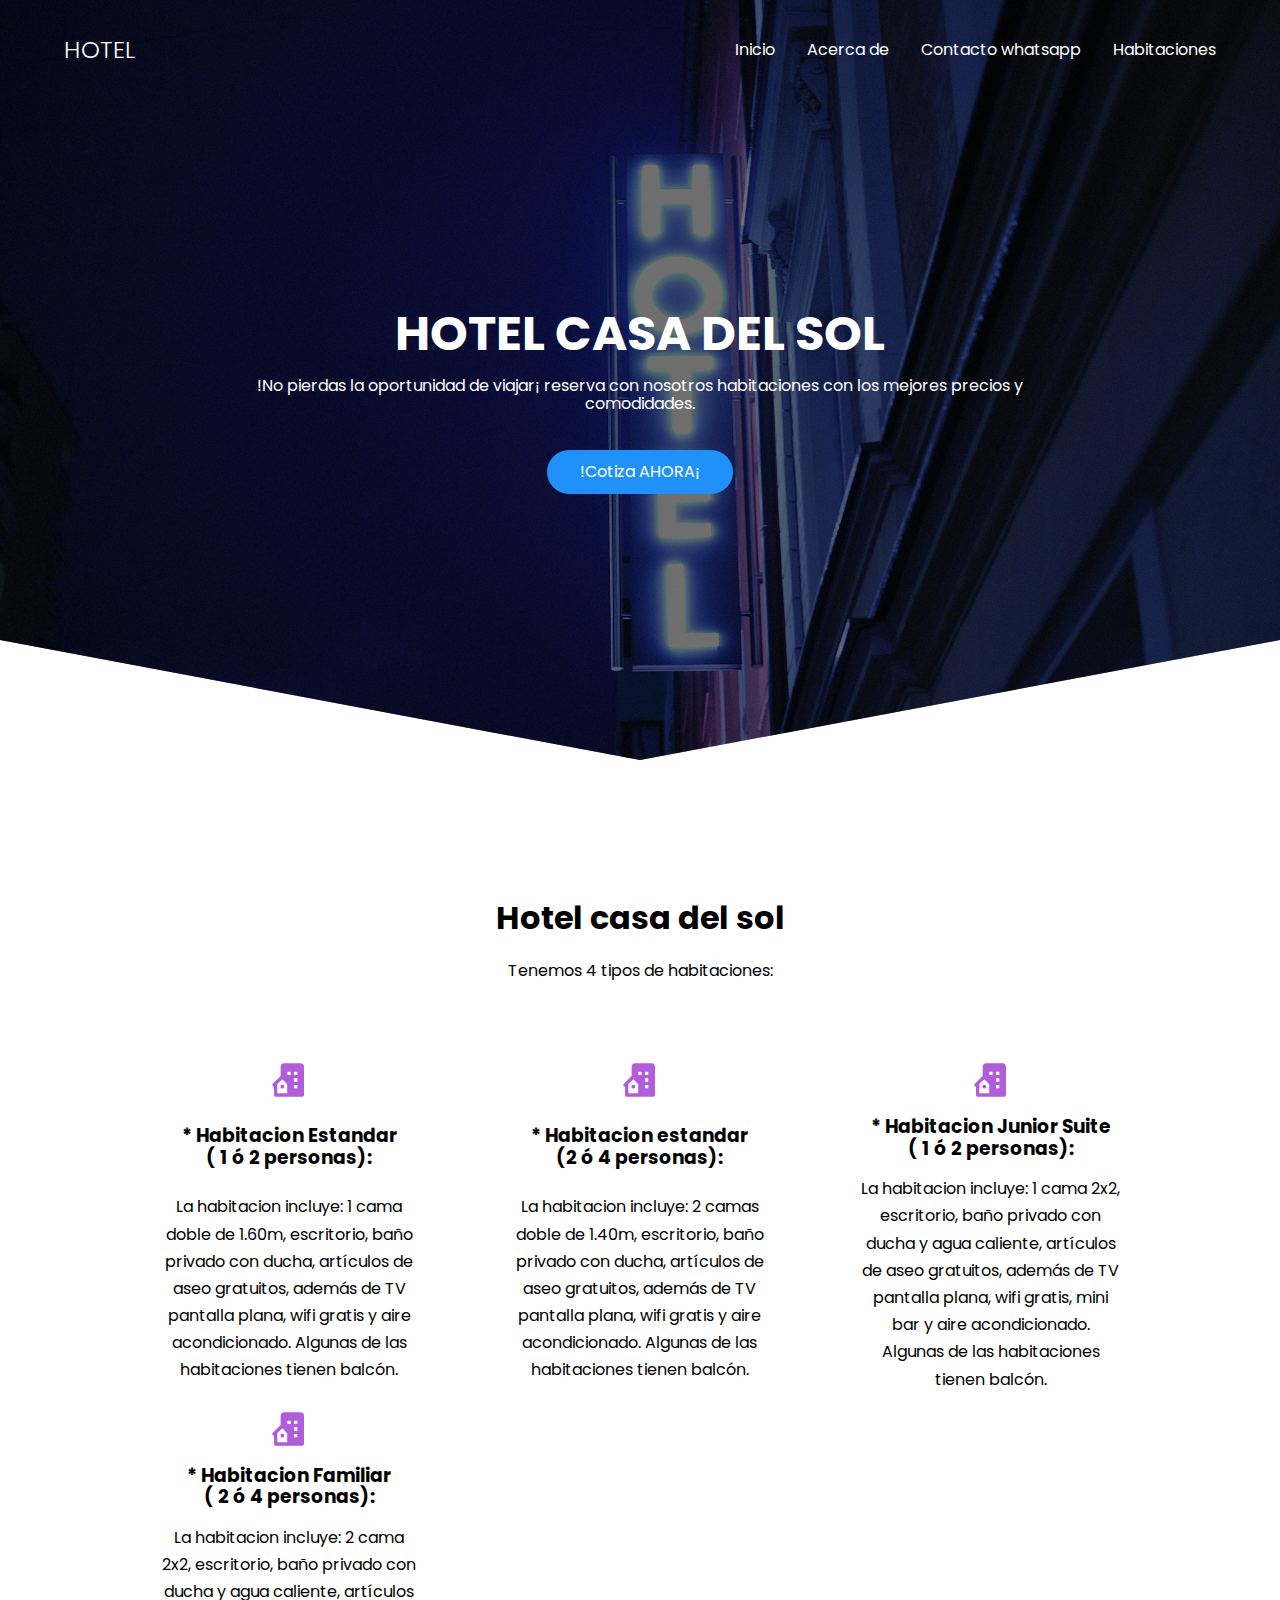
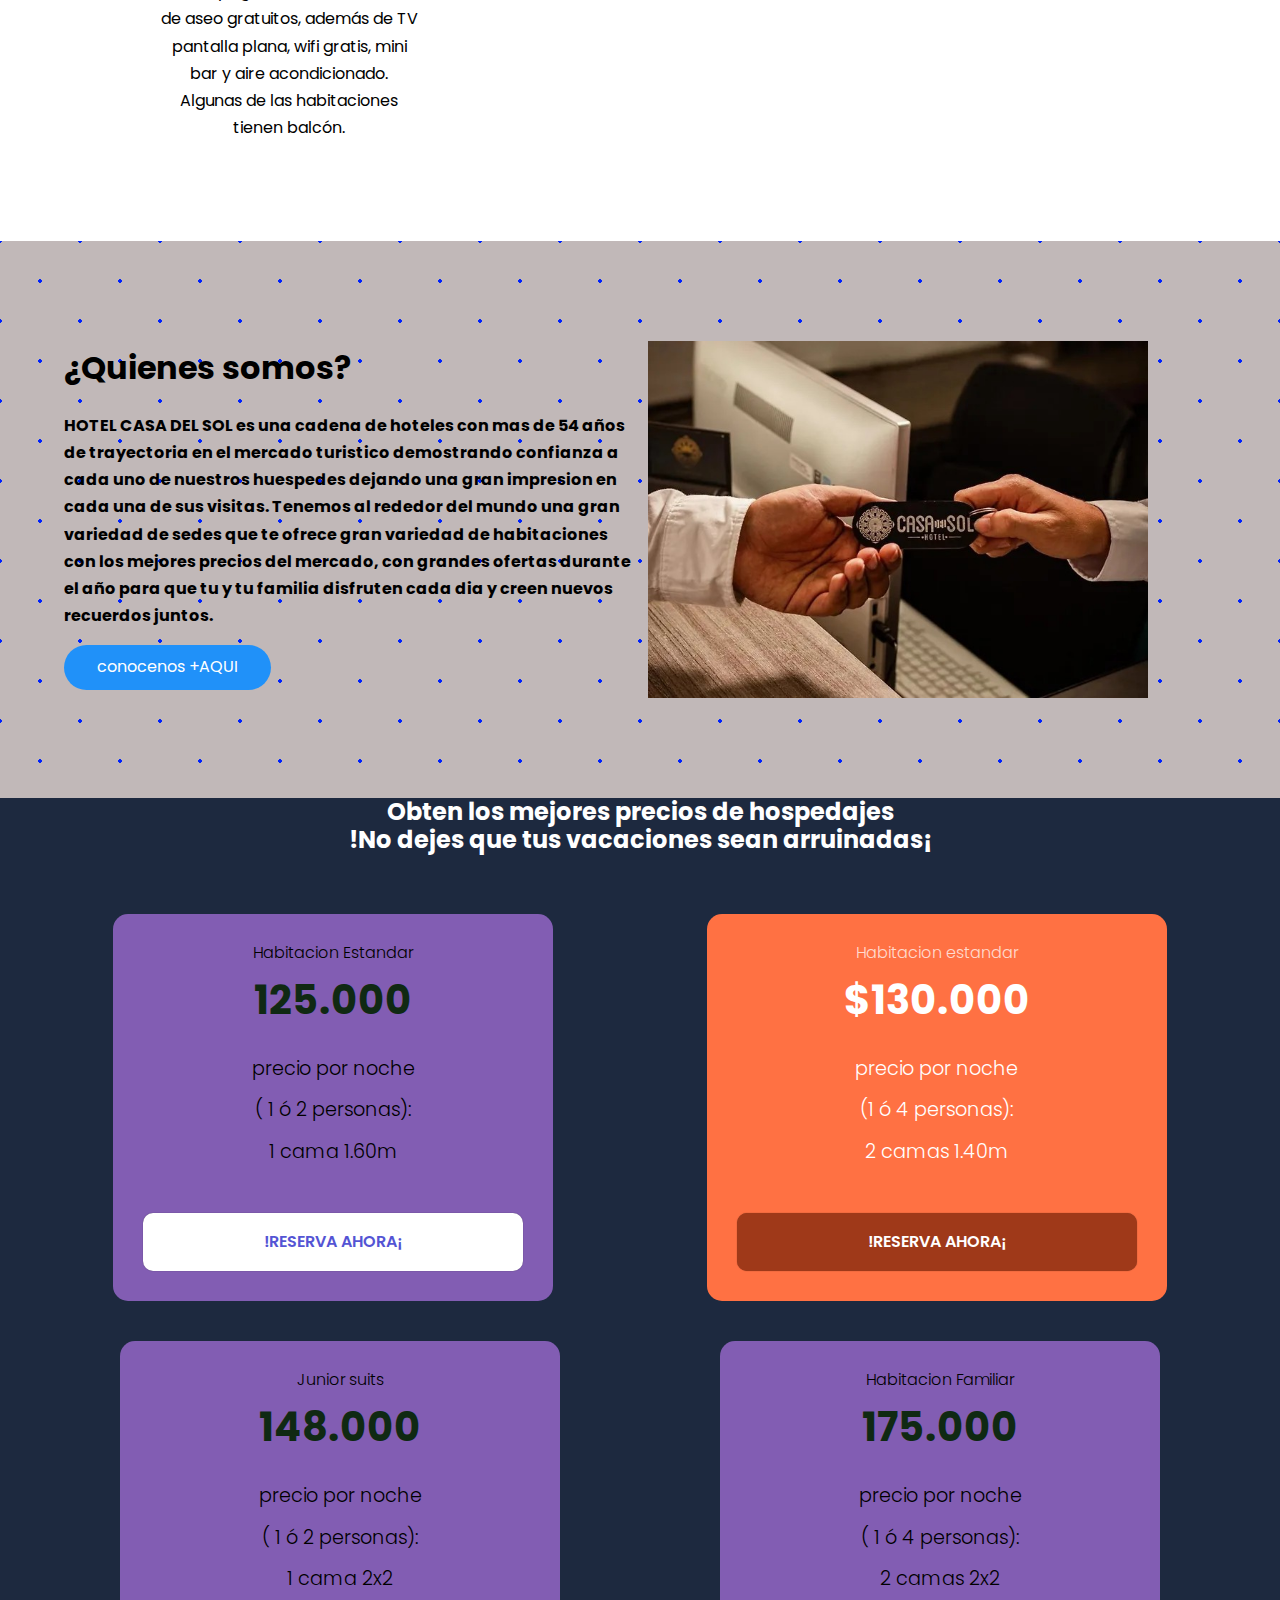
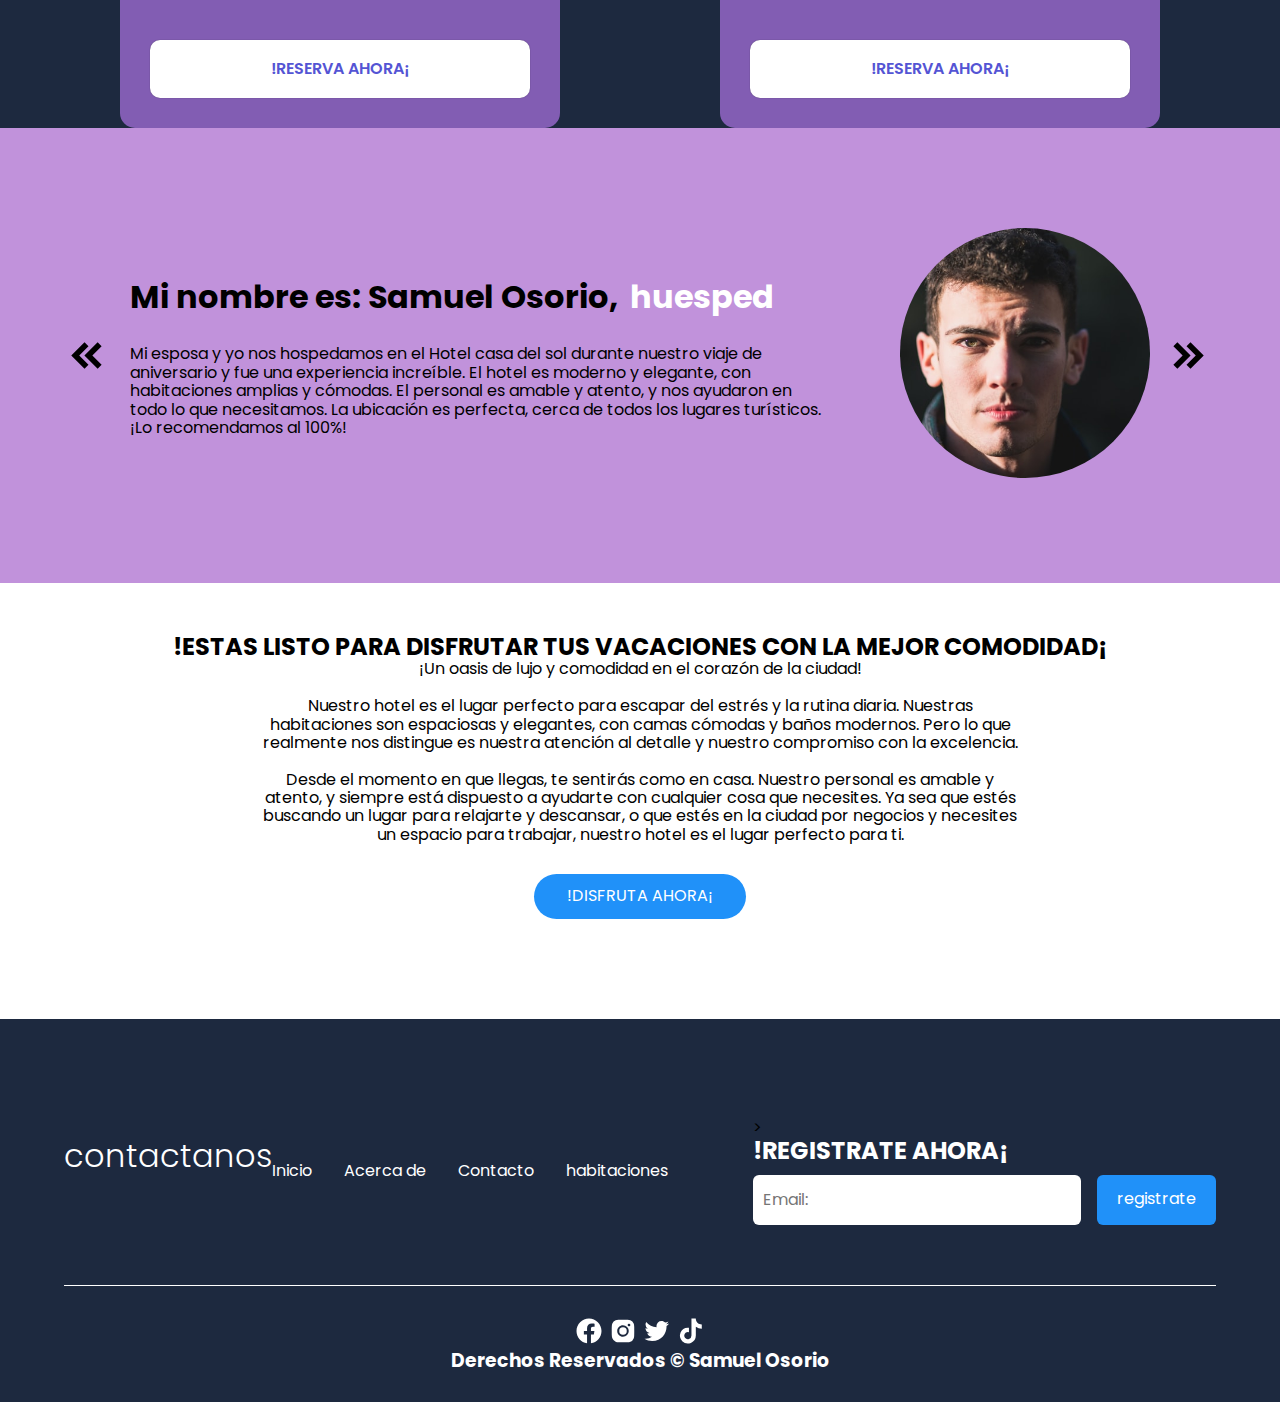
<file: index.html>
<!DOCTYPE html>
<html lang="es">
<head>
    <meta charset="UTF-8">
    <meta http-equiv="X-UA-Compatible" content="IE=edge">
    <meta name="viewport" content="width=device-width, initial-scale=1.0">
    <title>HOTEL CASA DEL SOL</title>
    <link rel="shortcut icon" href="./img/logo pagina.png" type="image/x-icon">
    <link rel="stylesheet" href="./css/normalize.css">
    <link rel="stylesheet" href="./css/estilos.css">

</head>
<body>

    <header class="hero">
        <nav class="nav container">
            <div class="nav__logo">
                <h2 class="nav__title">HOTEL</h2>
            </div>

            <ul class="nav__link nav__link--menu">
                <li class="nav__items">
                    <a href="#" class="nav__links">Inicio</a>
                </li>
                <li class="nav__items">
                    <a href="#" class="nav__links">Acerca de</a>
                </li>
                <li class="nav__items">
                    <a href="https://api.whatsapp.com/send?phone=573213430208&text=Hola%20Casa%20del%20Sol%20Hotel%2C%20quisiera%20informacion%20del%20hotel%20y%20reservas!" class="nav__links">Contacto whatsapp</a>
                </li>
                <li class="nav__items">
                    <a href="./blog.html" class="nav__links">Habitaciones</a>
                </li>

                <img src="./img/cerrar.svg" class="nav__close" alt="">
            </ul>

            <div class="nav__menu">
                <img src="./img/menu.svg" class="nav__img" alt="">
            </div>
        </nav>

        <section class="hero__container container">
            <h1 class="hero__title">HOTEL CASA DEL SOL</h1>
            <p class="hero__paragraph">!No pierdas la oportunidad de viajar¡ reserva con nosotros habitaciones con los mejores precios y comodidades.</p>
            <a href="https://api.whatsapp.com/send?phone=573213430208&text=Hola%20Casa%20del%20Sol%20Hotel%2C%20quisiera%20informacion%20del%20hotel%20y%20reservas!" class="cta">!Cotiza AHORA¡</a>
        </section>
    </header>

    <main>
        <section class="container about">
            <h2 class="subtitle">Hotel casa del sol</h2>
            <p class="about_
            _paragraph">Tenemos 4 tipos de habitaciones:</p>

            <div class="about__main">
                <article class="about__icons">
                    <img src="./img/habitacion.svg" class="about__icon" alt="">
                    <h3 class="about__title">* Habitacion Estandar<br>( 1 ó 2 personas):</h3>
                    <p class="about__paragraph"> La habitacion incluye: 1 cama doble de 1.60m, escritorio, baño privado con ducha, artículos de aseo gratuitos, además de TV pantalla plana, wifi gratis y aire acondicionado. Algunas de las habitaciones tienen balcón.</p>
                </article>

                <article class="about__icons">
                    <img src="/img/habitacion.svg" class="about__icon" alt="">
                    <h3 class="about__title">* Habitacion estandar<br>(2 ó 4 personas):
                    </h3>
                    <p class="about__paragraph">La habitacion incluye: 2 camas doble de 1.40m, escritorio, baño privado con ducha, artículos de aseo gratuitos, además de TV pantalla plana, wifi gratis y aire acondicionado. Algunas de las habitaciones tienen balcón.</p>
                </article>

                <article class="about__icons">
                    <img src="/img/habitacion.svg" class="about__icon" alt="">
                    <h3 class="about__title">* Habitacion Junior Suite<br>( 1 ó 2 personas):
                    </h3>
                    <p class="about__paragraph">La habitacion incluye: 1 cama 2x2, escritorio, baño privado con ducha y agua caliente, artículos de aseo gratuitos, además de TV pantalla plana, wifi gratis, mini bar y aire acondicionado. Algunas de las habitaciones tienen balcón. </p>
                </article>

                <article class="about__icons">
                    <img src="/img/habitacion.svg" class="about__icon" alt="">
                    <h3 class="about__title">* Habitacion Familiar<br>( 2 ó 4 personas):
                    </h3>
                    <p class="about__paragraph">La habitacion incluye: 2 cama 2x2, escritorio, baño privado con ducha y agua caliente, artículos de aseo gratuitos, además de TV pantalla plana, wifi gratis, mini bar y aire acondicionado. Algunas de las habitaciones tienen balcón.</p>
                </article>

            </div>
        </section>

        <section class="knowledge">
            <div class="knowlege__container container">
            <div class="knowledge__texts">
                <h2 class="subtitle">¿Quienes somos?</h2>
                <p class="knowledge__paragraph"><b>HOTEL CASA DEL SOL es una cadena de hoteles con mas de 54 años de trayectoria en el mercado turistico demostrando confianza a cada uno de nuestros huespedes dejando una gran impresion en cada una de sus visitas. Tenemos al rededor del mundo una gran variedad de sedes que te ofrece gran variedad de habitaciones con los mejores precios del mercado, con grandes ofertas durante el año para que tu y tu familia disfruten cada dia y creen nuevos recuerdos juntos.</b></p>
                <a href="https://www.youtube.com/watch?v=1HZd5FuAMOE&ab_channel=EsenciaVital" class="cta">conocenos +AQUI</a>
            </div>
                <figure class="knowledge__picture">
                    <img src="./img/inicio.jpg" class="knowledge__img">
                </figure>

            </div>
        </section>

        <section class="price__container">
            <h2 class="subtitle__2" style="color: #ffffff;">Obten los mejores precios de hospedajes<br>
                !No dejes que tus vacaciones sean arruinadas¡</h2>
        
        <div class="price__table">
             
             <div class="price__element">
                <p class="price__name"> Habitacion Estandar</p>
                <h3 class="price__price">125.000</h3>

                <div class="price__items">
                    <p class="price__feature">precio por noche</p>
                    <p class="price__feature">( 1 ó 2 personas):</p>
                    <p class="price__feature">1 cama 1.60m</p>
                    
                </div>

                <a href="https://api.whatsapp.com/send?phone=573213430208&text=Hola%20Casa%20del%20Sol%20Hotel%2C%20quisiera%20informacion%20del%20hotel%20y%20reservas!" class="price__cta">!RESERVA AHORA¡</a>
            </div>

            <div class="price__element price__element--best">
                <p class="price__name">Habitacion estandar<br></p>
                <h3 class="price__price">$130.000</h3>

                <div class="price__items">
                    <p class="price__feature">precio por noche</p>
                    <p class="price__feature">(1 ó 4 personas):</p>
                    <p class="price__feature">2 camas 1.40m</p>
                    
                </div>

                <a href="https://api.whatsapp.com/send?phone=573213430208&text=Hola%20Casa%20del%20Sol%20Hotel%2C%20quisiera%20informacion%20del%20hotel%20y%20reservas!" class="price__cta">!RESERVA AHORA¡</a>
            </div>

            <div class="price__element">
                <p class="price__name">Junior suits</p>
                <h3 class="price__price">148.000</h3>

                <div class="price__items">
                    <p class="price__feature">precio por noche</p>
                    <p class="price__feature">( 1 ó 2 personas):</p>
                    <p class="price__feature">1 cama 2x2</p>
                    
                </div>

                <a href="https://api.whatsapp.com/send?phone=573213430208&text=Hola%20Casa%20del%20Sol%20Hotel%2C%20quisiera%20informacion%20del%20hotel%20y%20reservas!" class="price__cta">!RESERVA AHORA¡</a>
            </div>

            <div class="price__element">
                <p class="price__name">Habitacion Familiar</p>
                <h3 class="price__price">175.000</h3>

                <div class="price__items">
                    <p class="price__feature">precio por noche</p>
                    <p class="price__feature">( 1 ó 4 personas):</p>
                    <p class="price__feature">2 camas 2x2</p>
                </div>

                <a href="https://api.whatsapp.com/send?phone=573213430208&text=Hola%20Casa%20del%20Sol%20Hotel%2C%20quisiera%20informacion%20del%20hotel%20y%20reservas!" class="price__cta">!RESERVA AHORA¡</a>
            </div>

        </div>
        </section>

        <section class="testimony">
            <div class="testimony__container container">
                <img src="./img/atras.svg" class="testimony__arrow" id="before">

                <section class="testimony__body testimony__body--show" data-id="1">
                    <div class="testimony__texts">
                        <h2 class="subtitle">Mi nombre es: Samuel Osorio, <span class="testimony__couse">huesped</span></h2>
                        <p class="testimony__review">Mi esposa y yo nos hospedamos en el Hotel casa del sol durante nuestro viaje de aniversario y fue una experiencia increíble. El hotel es moderno y elegante, con habitaciones amplias y cómodas. El personal es amable y atento, y nos ayudaron en todo lo que necesitamos. La ubicación es perfecta, cerca de todos los lugares turísticos. ¡Lo recomendamos al 100%!</p>
                    </div>
                    <figure class="testimony__picture">
                        <img src="./img/cara1.jpg" alt="" class="testimony__img">
                    </figure>
                </section>

                <section class="testimony__body" data-id="2">
                    <div class="testimony__texts">
                        <h2 class="subtitle">Mi nombre es: Diana Cañon, <span class="testimony__couse">huesped</span></h2>
                        <p class="testimony__review">Me hospedé en el Hotel con mis amigas durante un fin de semana y fue una experiencia fantástica. El hotel es muy limpio y organizado, y el personal es muy amable y dispuesto a ayudar. La habitación era muy cómoda y tenía una vista impresionante de la ciudad. El desayuno era delicioso y había una gran variedad de opciones. ¡Lo recomiendo a todo el mundo!</p>
                    </div>
                    <figure class="testimony__picture">
                        <img src="./img/cara2.jpg" alt="" class="testimony__img">
                    </figure>
                </section>


                <section class="testimony__body" data-id="3">
                    <div class="testimony__texts">
                        <h2 class="subtitle">Mi nombre es: Sharick Leon, <span class="testimony__couse">huesped</span></h2>
                        <p class="testimony__review">Me hospedé en el Hotel con mi familia durante las vacaciones y fue una experiencia increíble. El hotel es muy familiar y tiene una gran piscina y un parque infantil. La habitación era muy cómoda y tenía una gran vista de la ciudad. El personal es muy amable y nos ayudaron en todo lo que necesitamos. El desayuno era delicioso y había una gran variedad de opciones. ¡Lo recomendamos a todas las familias</p>
                    </div>
                    <figure class="testimony__picture">
                        <img src="./img/cara3.jpg" alt="" class="testimony__img">
                    </figure>
                </section>


                <section class="testimony__body" data-id="4">
                    <div class="testimony__texts">
                        <h2 class="subtitle">Mi nombre es: Brandon Tarazona, <span class="testimony__couse">huesped</span></h2>
                        <p class="testimony__review">Me hospedé durante una conferencia de trabajo y fue una experiencia muy positiva. El hotel es muy moderno y tiene todas las comodidades que necesitas. La habitación era muy cómoda y tenía una gran mesa de trabajo. El personal es muy profesional y me ayudaron en todo lo que necesitaba. La ubicación es perfecta, cerca de todos los lugares de interés. ¡Lo recomiendo a todos los viajeros de negocios!</p>
                    </div>
                    <figure class="testimony__picture">
                        <img src="./img/cara4.jpg" alt="" class="testimony__img">
                    </figure>
                </section>

                <img src="./img/siguiente.svg" class="testimony__arrow" id="next">
            </div>
        </section>

        <section class="questions__container">
            
            <section class="questions__offer">
                <h2 class="subtitle__3">!ESTAS LISTO PARA DISFRUTAR TUS VACACIONES CON LA MEJOR COMODIDAD¡</h2>
                <p class="questions__copy">¡Un oasis de lujo y comodidad en el corazón de la ciudad!<br><br>

                    Nuestro hotel es el lugar perfecto para escapar del estrés y la rutina diaria. Nuestras habitaciones son espaciosas y elegantes, con camas cómodas y baños modernos. Pero lo que realmente nos distingue es nuestra atención al detalle y nuestro compromiso con la excelencia.<br><br>
                    
                    Desde el momento en que llegas, te sentirás como en casa. Nuestro personal es amable y atento, y siempre está dispuesto a ayudarte con cualquier cosa que necesites. Ya sea que estés buscando un lugar para relajarte y descansar, o que estés en la ciudad por negocios y necesites un espacio para trabajar, nuestro hotel es el lugar perfecto para ti.
                    </p>
                <a href="https://api.whatsapp.com/send?phone=573213430208&text=Hola%20Casa%20del%20Sol%20Hotel%2C%20quisiera%20informacion%20del%20hotel%20y%20reservas!" class="cta">!DISFRUTA AHORA¡</a>
            </section>
        </section>
    </main>

    <footer class="footer">
        <section class="footer__container container">
            <nav class="nav nav--footer">
                <h2 class="footer__title">contactanos</h2>

                <ul class="nav__link nav__link--footer">
                    <li class="nav__items">
                        <a href="./index.html" class="nav__links">Inicio</a>
                    </li>
                    <li class="nav__items">
                        <a href="#" class="nav__links">Acerca de</a>
                    </li>
                    <li class="nav__items">
                        <a href="#" class="nav__links">Contacto</a>
                    </li>
                    <li class="nav__items">
                        <a href="./blog.html" class="nav__links">habitaciones</a>
                    </li>

                </ul>
            </nav>

            <form class="footer__form" action="https://formspree.io/f/mknkkrkj" method="POST">               >
                <h2 class="footer__newsletter">!REGISTRATE AHORA¡</h2>
                <div class="footer__inputs">
                    <input type="email" placeholder="Email:" class="footer__input" name="_replyto">
                    <input type="submit" value="registrate" class="footer__submit">

                </div>
            </form>

        </section>
        <section class="footer__copy container">
            <div class="footer__social">
                <a href="#" class="footer__icons"> <img src="./img/redes/feisbook.svg" class="footer__img" alt=""></a>
                <a href="#" class="footer__icons"> <img src="./img/redes/instagram.svg" class="footer__img" alt=""></a>
                <a href="#" class="footer__icons"> <img src="./img/redes/twitwer.svg" class="footer__img" alt=""></a>
                <a href="#" class="footer__icons"> <img src="./img/redes/tiktok.svg" class="footer__img" alt=""></a>
            </div>

            <h3 class="footer__copyright">Derechos Reservados &copy; Samuel Osorio</h3>

        </section>
    </footer>
    
<script src="./js/slider.js"></script>
<script src="./js/questions.js"></script>
<script src="./js/menu.js"></script>
<script src="./blog.html"></script>

</body>

</html>
</file>
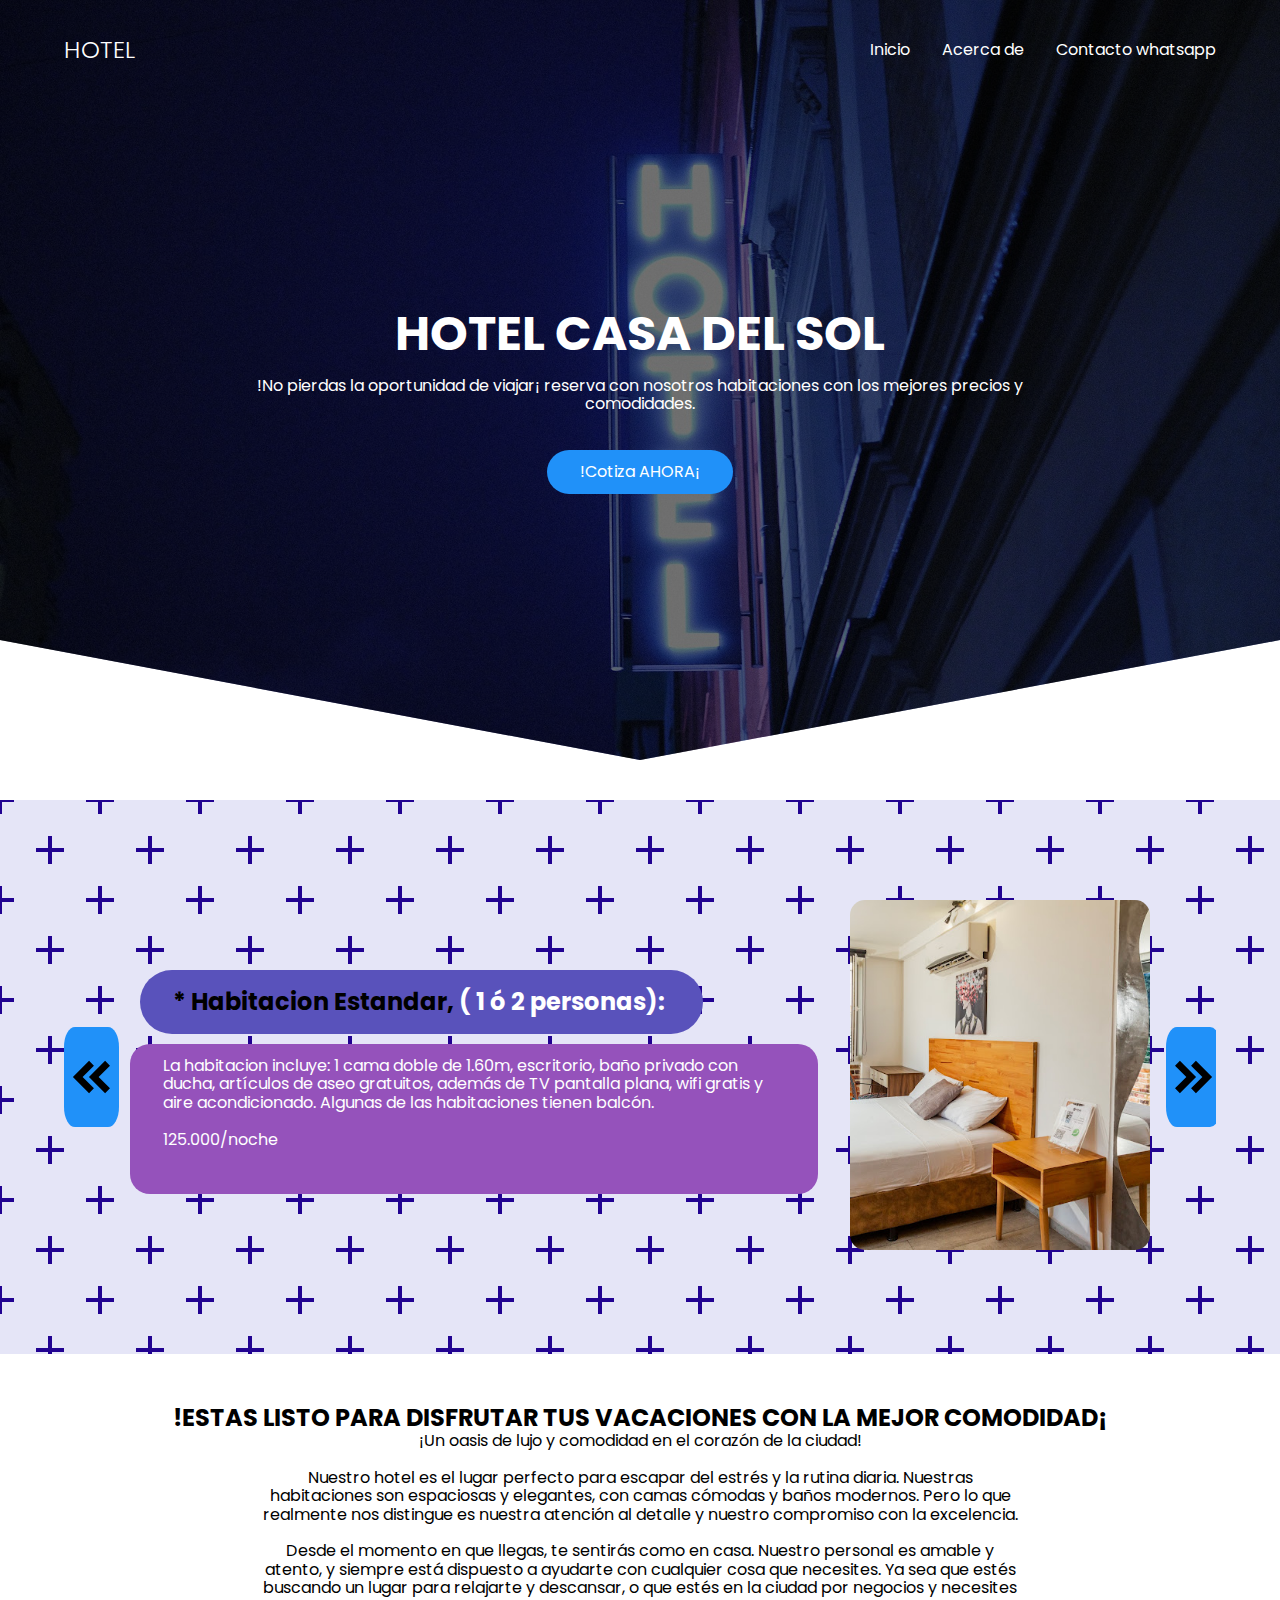
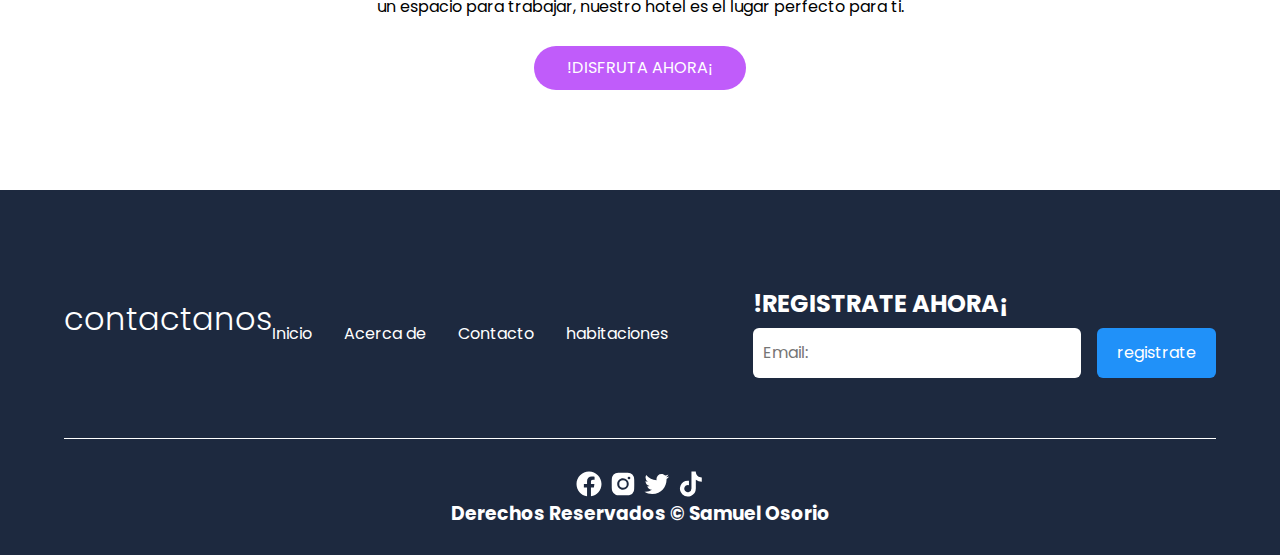
<file: blog.html>
<!DOCTYPE html>
<html lang="es">
<head>
    <meta charset="UTF-8">
    <meta http-equiv="X-UA-Compatible" content="IE=edge">
    <meta name="viewport" content="width=device-width, initial-scale=1.0">
    <title>MASTER EN CSS</title>
    <link rel="shortcut icon" href="./img/logo pagina.png" type="image/x-icon">
    <link rel="stylesheet" href="./css/normalize.css">
    <link rel="stylesheet" href="./css/estilos.css">

</head>
<body>

    <header class="hero">
        <nav class="nav container">
            <div class="nav__logo">
                <h2 class="nav__title">HOTEL</h2>
            </div>

            <ul class="nav__link nav__link--menu">
                <li class="nav__items">
                    <a href="./index.html" class="nav__links">Inicio</a>
                </li>
                <li class="nav__items">
                    <a href="#" class="nav__links">Acerca de</a>
                </li>
                <li class="nav__items">
                    <a href="https://api.whatsapp.com/send?phone=573213430208&text=Hola%20Casa%20del%20Sol%20Hotel%2C%20quisiera%20informacion%20del%20hotel%20y%20reservas!" class="nav__links">Contacto whatsapp</a>
                </li>

                <img src="./img/cerrar.svg" class="nav__close" alt="">
            </ul>

            <div class="nav__menu">
                <img src="./img/menu.svg" class="nav__img" alt="">
            </div>
        </nav>

        <section class="hero__container container">
            <h1 class="hero__title">HOTEL CASA DEL SOL</h1>
            <p class="hero__paragraph">!No pierdas la oportunidad de viajar¡ reserva con nosotros habitaciones con los mejores precios y comodidades.</p>
            <a href="https://api.whatsapp.com/send?phone=573213430208&text=Hola%20Casa%20del%20Sol%20Hotel%2C%20quisiera%20informacion%20del%20hotel%20y%20reservas!" class="cta">!Cotiza AHORA¡</a>
        </section>
    </header>

    <main>

        <section class="testimonio">
            <div class="testimonio__container container">
                <img src="./img/atras.svg" class="testimonio__arrow" id="Anterior">

                <section class="testimonio__body testimonio__body--show" data-id="1">
                    <div class="testimonio__texts">
                        <h2 class="subtitle__5">* Habitacion Estandar,<span class="testimonio__couse">( 1 ó 2 personas):</span></h2>
                        <p class="testimonio__review">La habitacion incluye: 1 cama doble de 1.60m, escritorio, baño privado con ducha, artículos de aseo gratuitos, además de TV pantalla plana, wifi gratis y aire acondicionado. Algunas de las habitaciones tienen balcón.<br><br>
                        125.000/noche</p>
                    </div>
                    <figure class="testimonio__picture">
                        <img src="./img/hab 1.1.jpg" alt="" class="testimonio__img">
                    </figure>
                </section>

                <section class="testimonio__body" data-id="2">
                    <div class="testimonio__texts">
                        <h2 class="subtitle__5">* Habitacion Estandar, <span class="testimonio__couse">(2 ó 4 personas):</span></h2>
                        <p class="testimonio__review">La habitacion incluye: 2 camas doble de 1.40m, escritorio, baño privado con ducha, artículos de aseo gratuitos, además de TV pantalla plana, wifi gratis y aire acondicionado. Algunas de las habitaciones tienen balcón.<br><br>
                        130.000/noche</p>
                    </div>
                    <figure class="testimonio__picture">
                        <img src="./img/hab 2.jpg" alt="" class="testimonio__img">
                    </figure>
                </section>


                <section class="testimonio__body" data-id="3">
                    <div class="testimonio__texts">
                        <h2 class="subtitle__5">* Habitacion Junior Suite, <span class="testimonio__couse">( 1 ó 2 personas):</span></h2>
                        <p class="testimonio__review">La habitacion incluye: 1 cama 2x2, escritorio, baño privado con ducha y agua caliente, artículos de aseo gratuitos, además de TV pantalla plana, wifi gratis, mini bar y aire acondicionado. Algunas de las habitaciones tienen balcón.<br><br>
                        148.000/noche</p>
                    </div>
                    <figure class="testimonio__picture">
                        <img src="./img/hab 3.jpg" alt="" class="testimonio__img">
                    </figure>
                </section>


                <section class="testimonio__body" data-id="4">
                    <div class="testimonio__texts">
                        <h2 class="subtitle__5">* Habitacion Familiar, <span class="testimonio__couse">( 2 ó 4 personas):</span></h2>
                        <p class="testimonio__review">La habitacion incluye: 2 cama 2x2, escritorio, baño privado con ducha y agua caliente, artículos de aseo gratuitos, además de TV pantalla plana, wifi gratis, mini bar y aire acondicionado. Algunas de las habitaciones tienen balcón.<br><br>
                        175.000/noche</p>
                    </div>
                    <figure class="testimonio__picture">
                        <img src="./img/hab 4.jpg" alt="" class="testimonio__img">
                    </figure>
                </section>

                <img src="./img/siguiente.svg" class="testimonio__arrow" id="Siguiente">
            </div>
        </section>

        <section class="questions__container">

         <section class="questions__offer">
            <h2 class="subtitle__3">!ESTAS LISTO PARA DISFRUTAR TUS VACACIONES CON LA MEJOR COMODIDAD¡</h2>
            <p class="questions__copy">¡Un oasis de lujo y comodidad en el corazón de la ciudad!<br><br>

                Nuestro hotel es el lugar perfecto para escapar del estrés y la rutina diaria. Nuestras habitaciones son espaciosas y elegantes, con camas cómodas y baños modernos. Pero lo que realmente nos distingue es nuestra atención al detalle y nuestro compromiso con la excelencia.<br><br>
                
                Desde el momento en que llegas, te sentirás como en casa. Nuestro personal es amable y atento, y siempre está dispuesto a ayudarte con cualquier cosa que necesites. Ya sea que estés buscando un lugar para relajarte y descansar, o que estés en la ciudad por negocios y necesites un espacio para trabajar, nuestro hotel es el lugar perfecto para ti.
                </p>
            <a href="https://api.whatsapp.com/send?phone=573213430208&text=Hola%20Casa%20del%20Sol%20Hotel%2C%20quisiera%20informacion%20del%20hotel%20y%20reservas!" class="cta__hab">!DISFRUTA AHORA¡</a>
            </section>
        </section>
        
    </main>

    <footer class="footer">
        <section class="footer__container container">
            <nav class="nav nav--footer">
                <h2 class="footer__title">contactanos</h2>

                <ul class="nav__link nav__link--footer">
                    <li class="nav__items">
                        <a href="./index.html" class="nav__links">Inicio</a>
                    </li>
                    <li class="nav__items">
                        <a href="#" class="nav__links">Acerca de</a>
                    </li>
                    <li class="nav__items">
                        <a href="#" class="nav__links">Contacto</a>
                    </li>
                    <li class="nav__items">
                        <a href="./blog.html" class="nav__links">habitaciones</a>
                    </li>

                </ul>
            </nav>

            <form class="footer__form">
                <h2 class="footer__newsletter">!REGISTRATE AHORA¡</h2>
                <div class="footer__inputs">
                    <input type="email" placeholder="Email:" class="footer__input">
                    <input type="submit" value="registrate" class="footer__submit">

                </div>
            </form>

        </section>
        <section class="footer__copy container">
            <div class="footer__social">
                <a href="#" class="footer__icons"> <img src="./img/redes/feisbook.svg" class="footer__img" alt=""></a>
                <a href="#" class="footer__icons"> <img src="./img/redes/instagram.svg" class="footer__img" alt=""></a>
                <a href="#" class="footer__icons"> <img src="./img/redes/twitwer.svg" class="footer__img" alt=""></a>
                <a href="#" class="footer__icons"> <img src="./img/redes/tiktok.svg" class="footer__img" alt=""></a>
            </div>

            <h3 class="footer__copyright">Derechos Reservados &copy; Samuel Osorio</h3>

        </section>
    </footer>
    
<script src="./js/slider2.js"></script>
<script src="./js/questions.js"></script>
<script src="./js/menu.js"></script>

</body>

</html>
</file>
<file: css/estilos.css>
@import url('https://fonts.googleapis.com/css2?family=Poppins:wght@300;400;600;700&display=swap');

:root {
    --padding-container: 100px 0;
    --color-title: #001A49;
}

body {
    font-family: 'Poppins', sans-serif;
}

.container {
    width: 90%;
    max-width: 1200px;
    margin: 0 auto;
    overflow: hidden;
    padding: var(--padding-container);

}

.hero {
    width: 100%;
    height: 100vh;
    min-height: 600px;
    max-height: 800px;
    position: relative;
    display: grid;
    grid-template-rows: 100px 1fr;
    color: #fff;
}

.hero::before {
    content: "";
    position: absolute;
    top: 0;
    left: 0;
    width: 100%;
    height: 100%;
    background-image: linear-gradient(180deg, #0000008c 0%, #0000008c 100%), url('../img/hotel.jpg');
    background-size: cover;
    clip-path: polygon(0 0, 100% 0, 100% 80%, 50% 95%, 0 80%);
    z-index: -1;
}

.nav{
    --padding-container:0;
    height: 100%;
    display: flex;
    align-items: center;

}

.nav__title{
    font-weight: 300;
}

.nav__link{
    margin-left: auto;
    padding: 0;
    display: grid;
    grid-auto-flow: column;
    grid-auto-columns: max-content ;
    gap:2em ;
}


.nav__items{
    list-style: none;
}


.nav__links{
    color: #fff;
    text-decoration:none;
}

.nav__menu{
    margin-left: auto;
    cursor: pointer;
    display: none;
}

.nav__img{
    display: block;
    width: 30px;
}

.nav__close{
    display: var(--show,none);
}

/* hero container*/
.hero__container{
    max-width: 800px;
    display: grid;
    --padding-container:0;
    grid-auto-rows: max-content;
    align-content:center ;
    gap: 1em;
    padding-bottom: 100px;
    text-align: center;
}

.hero__title{
    font-size: 3rem;
}

.hero__paragraph{
   margin-bottom: 20px;
}

.cta{
    display: inline-block;
    background-color: #2091f9;
    justify-self: center;
    color: #fff;
    text-decoration: none;
    padding: 13px 33px;
    border-radius: 35px;

}
/* about */

.about{
    text-align: center;

}

.subtitle{
    color: var(--color-title);
    font-size: 2rem;
    margin-bottom: 25px; 
}

.about__paragraph{
    line-height: 1.7;
}
.about__main{
    padding-top: 80px;
    display: grid;
    width: 90%;
    margin: 0 auto;
    gap: 1em;
    overflow: hidden;
    grid-template-columns: repeat( auto-fit,minmax(260px,auto));

}

.about__icons{

    display: grid;
    gap: 1em;
    justify-items: center;
    width: 260px;
    overflow: hidden;
    margin: 0 auto;
}

.about__icon{
    width: 40px ;

}

.subtitle{
    color: #000000;
}

/* knowledge*/

.knowledge{
    background-color: #c1b8b8;
    background-image:  radial-gradient(#0022fc 2px, transparent 2px), radial-gradient(#0022fc 2px, #c1b8b8 2px);
    background-size: 80px 80px;
    background-position: 0 0,40px 40px;
    overflow:hidden;
}

.knowlege__container{
    display: grid;
    grid-template-columns: 1fr 1fr ;
    gap: 1em;
    align-items: center;
}

.knowledge__picture{
    max-width: 500px;

}

.knowledge__paragraph{
    line-height: 1.7;
    margin-bottom: 16px;
}

.knowledge__img{
    width: 100%;
    display: block;
}

/* price */

.price{
    text-align: center;
}

.subtitle__2{
    text-align: center;
    background-color: #1d293f;
}



.price__table{
    background-color: #1d293f;
    padding-top: 60px;
    display: flex;
    flex-wrap: wrap;
    gap: 2.5em;
    justify-content: space-evenly;
    align-items: center;
}

.price__element{
    background-color: #825db3;
    text-align: center;
    border-radius: 15px;
    width: 440px;
    padding: 30px;
    --color-plan: #000000 ;
    --color-price: #102913 ;
    --bg-cta: #fff ;
    --color-cta: #5454d4 ;
    --color-items: #000000 ;
}

.price__element--best{
    background-color: #ff7143;
    --color-plan: rgb( 255 255 255 / 75%);
    --color-price: #ffffff ;
    --bg-cta: #9f3919 ;
    --color-cta: #fff ;
    --color-items: #fff ;
    width: 460px;
}

.price__name{
    color: var(--color-plan);
    margin-bottom: 15px;
    font-weight: 300;
}

.price__price{
    font-size: 2.5em;
    color: var(--color-price);
}

.price__items{
    margin-top: 35px;
    display: grid;
    gap: 1em;
    font-weight: 300;
    font-size: 1.2rem;
    margin-bottom: 50px;
    color:var(--color-items);
}

.price__cta{
    background-color:var(--bg-cta) ;
    display: block;
    padding: 20px 0;
    border-radius: 10px;
    text-decoration: none;
    font-weight: 600;
    box-shadow: 0 0 1px rgb(0,0,0,.5);
    color: var(--color-cta);
}

/* testimony */

.testimony{
    background-color: #c192db;
}

.testimony__container{
    display: grid;
    grid-template-columns: 50px 1fr 50px;
    gap: 1em;
    align-items: center;
}

.testimony__body{
    display: grid;
    grid-template-columns: 1fr max-content;
    justify-content: space-between;
    align-items: center;
    gap: 2em;
    grid-column: 2/3;
    grid-row: 1/2;
    opacity: 0;
    pointer-events: none;
}

.testimony__body--show{
    pointer-events: unset;
    opacity: 1;
    transition: opacity 1.5s ease-in-out;
}

.testimony__img{
    width: 250px;
    height: 250px;
    border-radius: 50%;
    object-fit: cover;
    object-position: 50% 30%;
}

.testimony__texts{
    max-width: 700px;
}


.testimony__couse{
    background-color: #0000;
    color: #fff;
    display: inline-block;
    padding: 5px;
}

.testimony__arrow{
   width: 90%; 
   cursor: pointer;
}

/* questions*/

.questions{
    text-align: center;
}

.questions__container{
    text-align: center;
    display: grid;
    gap: 2em;
    padding-top: 50px;
    padding-bottom: 100px;
}

.questions__padding{
    padding: 0;
    transition: padding .3s;
    border: 2px solid #151516;
    border-radius: 6px;
    
}

.questions__padding--add{
    padding-bottom: 30px;
}

.questions__answer{
    padding:0 30px 0;
    overflow: auto;

}

.questions__title{
    display: flex;
    font-size:20px ;
    padding: 30px 0 30px;
    cursor: pointer;
    color:var(--color-title) ;
    justify-content: space-between;
}

.questions__arrow{
    border-radius: 50%;
    background-color: #001a49;
    width: 45px;
    height: 45px;
    display: flex;
    justify-content: center;
    align-items: center;
    align-self: flex-end;
    margin-left: 10px;
    transition: transform .3s;
}

.questions__arrow--rotate{
    transform: rotate(180deg);
}

.questions__show{
    text-align:left;
    height: 0;
    transition: height .3s;
}

.questions__img{
    display: block;
}

.questions__copy{
    width: 60%;
    margin: 0 auto;
    margin-bottom: 30px;
}

/* footer */

.footer{
    background-color: #1d293f;
}

.footer__title{
    font-weight: 300;
    font-size: 2rem;
    margin-bottom: 30px;
}


.footer__title, .footer__newsletter{

    color: #fff;

}

.footer__container{
    display: flex;
    justify-content: space-between;
    align-items: center;
    border-bottom: 1px solid #fff;
    padding-bottom: 60px;
}

.nav__footer{
    padding-bottom: 20px;
    display: grid;
    gap: 1em;
    grid-auto-flow: row;
    height: 100%;

}

.nav__links--footer{
    display: flex;
    margin: 0;
    margin-right:20px;
    flex-wrap: wrap;
}


.footer__inputs{
    margin-top: 10px;
    display: flex;
    overflow: hidden;
}

.footer__input{
    background-color: #fff;
    height: 50px;
    display: block;
    padding-left: 10px;
    border-radius: 6px;
    font-size: 1rem;
    outline: none;
    border: none;
    margin-right: 16px;
}

.footer__submit{
    margin-left: auto;
    display: inline-block;
    height: 50px;
    padding: 0 20px;
    background-color: #2091f9;
    border: none;
    font-size: 1rem;
    color: #fff;
    border-radius: 6px;
    cursor: pointer;
}

.footer__copy{
    --padding-container:30px 0;
    text-align: center;
    color: #fff;

}

.footer__copyrigth{
    font-weight: 300;
}

.footer__icons{
    margin-bottom: 10px;
}


.footer__img{
    width: 30px;
}

/* media queries*/

@media (max-width:800px){
    .nav__menu{
        display: block;
    }
    .nav__link--menu{
        position: fixed;
        background-color: #000;
        top: 0;
        left: 0;
        height: 100%;
        width: 100%;
        display: flex;
        flex-direction: column;
        justify-items: space-evenly;
        align-items: center;
        z-index: 100;
        opacity: 0;
        pointer-events: none;
        transition: .7s  opacity;
    }

    .nav__link--show{
        --show: block;
        opacity: 1;
        pointer-events: unset;
    }

    .nav__close{
        position: absolute;
        top: 30px;
        right: 30px;
        width: 30px;
        cursor: pointer;
    }


    .hero__title{
        font-size: 2.5rem;
    }

    .about__main{
        gap: 2em;
    }

    .about__icons:last-of-type{
        grid-column: 1/-1;
    }
    .knowledge__container{
        grid-template-columns: 1fr;
        grid-template-rows: max-content 1fr;
        gap: 3em;
    }
    .knowledge__picture{
        grid-row: 1/2;
        justify-self: center;
    }

    .testimony__container{
        grid-template-columns: 1fr;
        grid-template-rows: max-content max-content;
        gap: 3em;
        justify-items: center;
    }

    .testimony__img{
        width: 200px;
        height: 200px;

    }

    .questions__copy{
        width: 100%;

    }

    .footer__container{
        flex-wrap: wrap;

    }

    .nav__footer{
        width: 100%;
        justify-items: center;
    }

    .nav__links--footer{
        width: 100%;
        justify-content: space-evenly;
        margin: 0 ;
    }

    .footer__form{
        width: 100%;
        justify-content: space-evenly;
    }

    .footer__input{
        flex: 1;
    }
}



/* habitaciones */

/* testimony */

.testimonio{
    background-color: #e5e5f7;
    background: radial-gradient(circle, transparent 20%, #e5e5f7 20%, #e5e5f7 80%, transparent 80%, transparent), radial-gradient(circle, transparent 20%, #e5e5f7 20%, #e5e5f7 80%, transparent 80%, transparent) 50px 50px, linear-gradient(#210291 4px, transparent 4px) 0 -2px, linear-gradient(90deg, #210291 4px, #e5e5f7 4px) -2px 0;
    background-size: 100px 100px, 100px 100px, 50px 50px, 50px 50px;
}

.testimonio__container{
    display: grid;
    grid-template-columns: 50px 1fr 50px;
    gap: 1em;
    align-items: center;
}

.testimonio__body{
    display: grid;
    grid-template-columns: 1fr max-content;
    justify-content: space-between;
    align-items: center;
    gap: 2em;
    grid-column: 2/3;
    grid-row: 1/2;
    opacity: 0;
    pointer-events: none;
}

.testimonio__body--show{
    pointer-events: unset;
    opacity: 1;
    transition: opacity 1.5s ease-in-out;
}

.testimonio__img{
    width: 300px;
    height: 350px;
    border-radius: 15px;
    object-fit: cover;
    object-position: 50% 30%;
}

.testimonio__texts{
    max-width: 700px;
}


.testimonio__couse{
    background-color: #0000;
    color: #fff;
    display: inline-block;
    padding: 5px;
}

.testimonio__arrow{
   width: 90%; 
   cursor: pointer;
}

.cta__hab{
    display: inline-block;
    background-color: #c05cfa;
    justify-self: center;
    color: #fff;
    text-decoration: none;
    padding: 13px 33px;
    border-radius: 35px;
}


.testimonio__review{
    display: inline-block;
    background-color: #9552bb;
    justify-self: center;
    color: #fff;
    text-decoration: none;
    padding: 13px 33px;
    border-radius: 20px;
    height: 150px;
    text-align: left;
}

.subtitle__5{
    display: inline-block;
    background-color: #5952bb;
    justify-self: center;
    color: #000000;
    text-decoration: none;
    padding: 13px 33px;
    border-radius: 35px;
    margin: 10px;
} 


.footer__submit{
    cursor: pointer;
}

.testimonio__arrow{
    background-color: #2091f9;
    width:55px;
    height:100px;
    border-radius: 20%;
}
</file>
